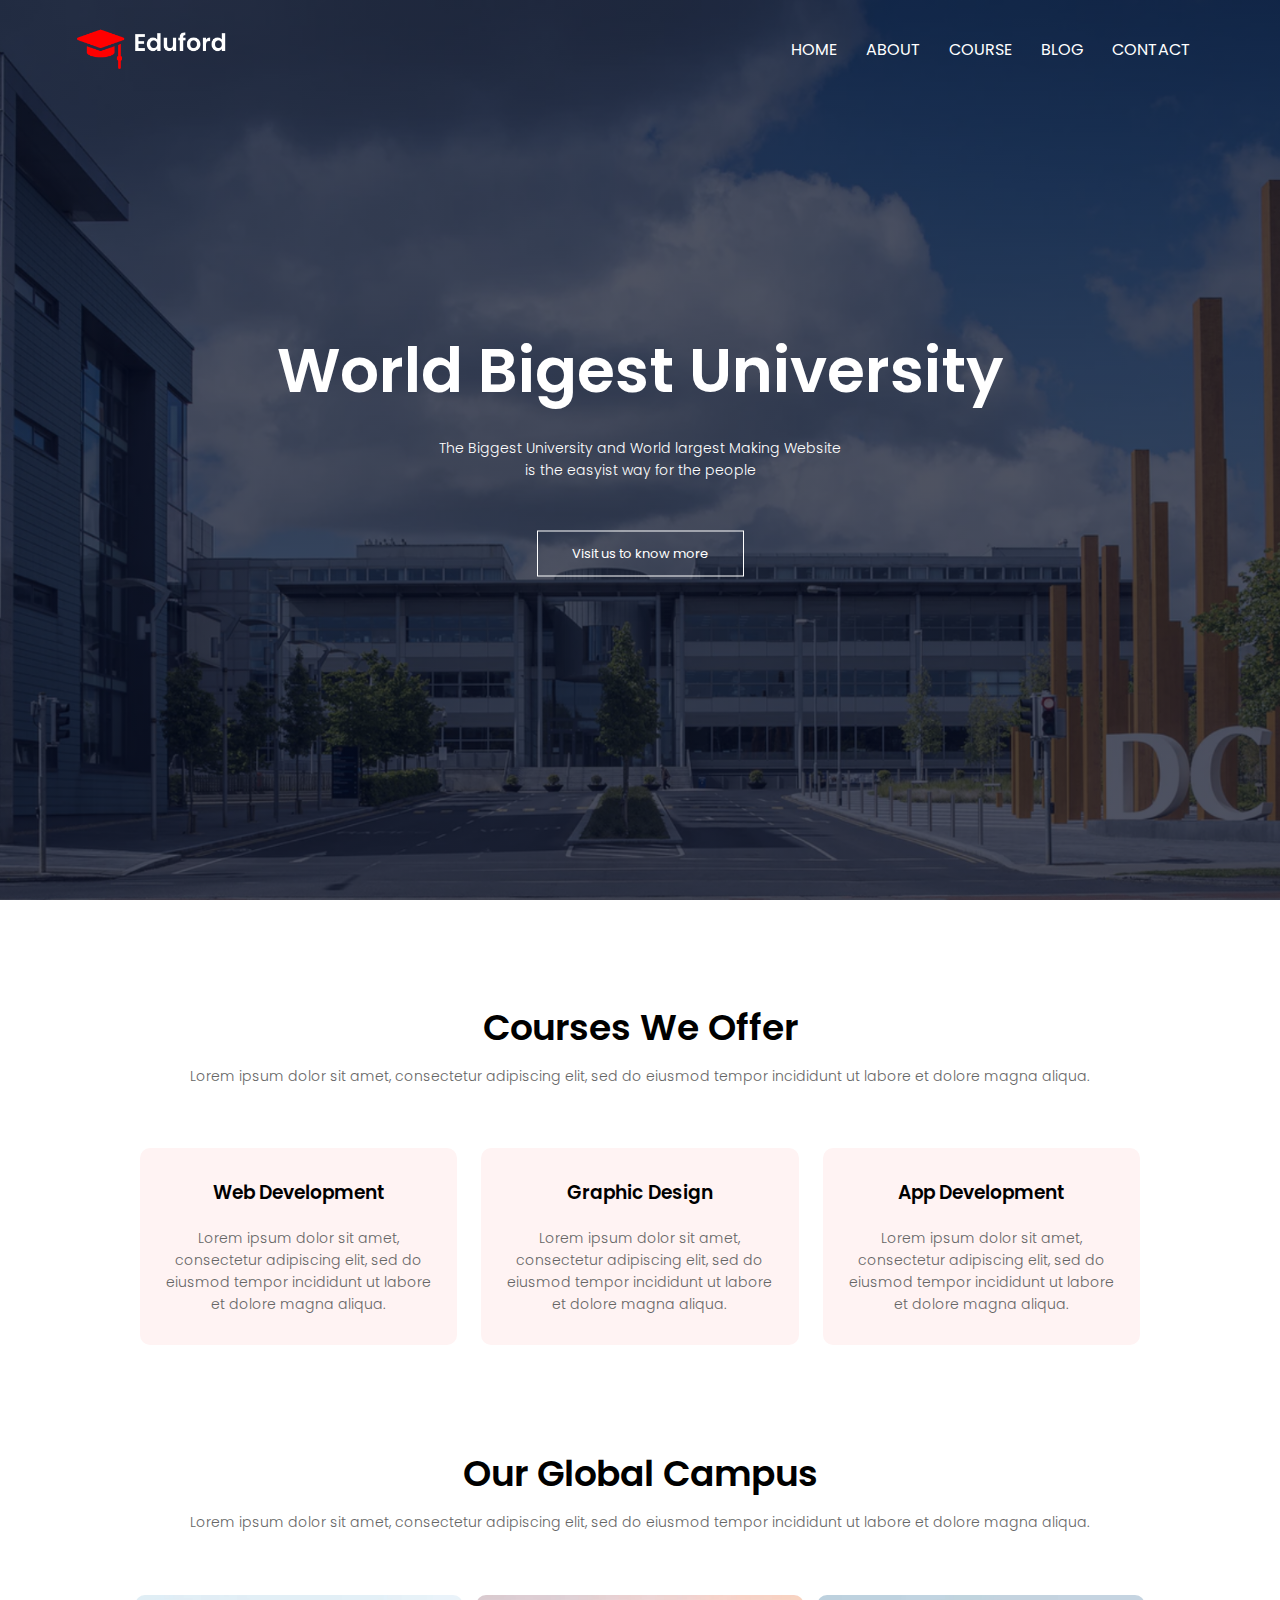
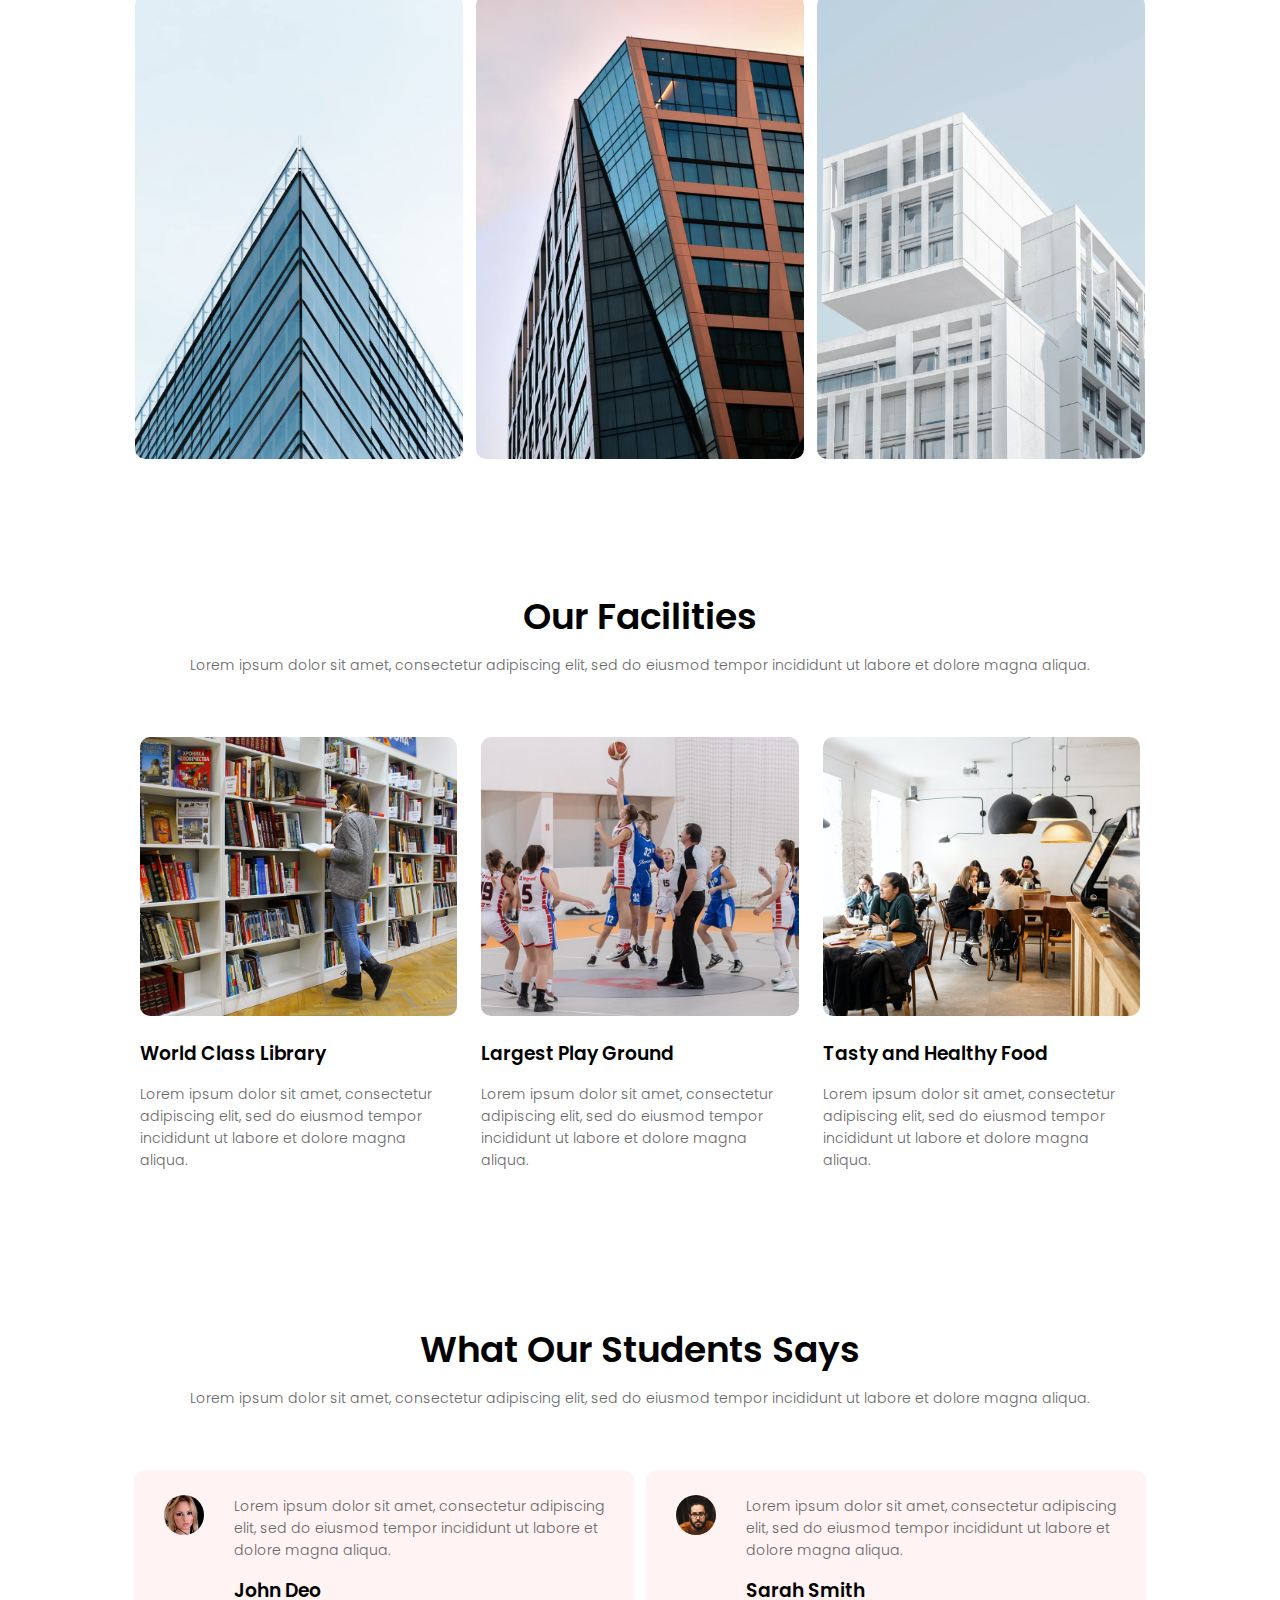
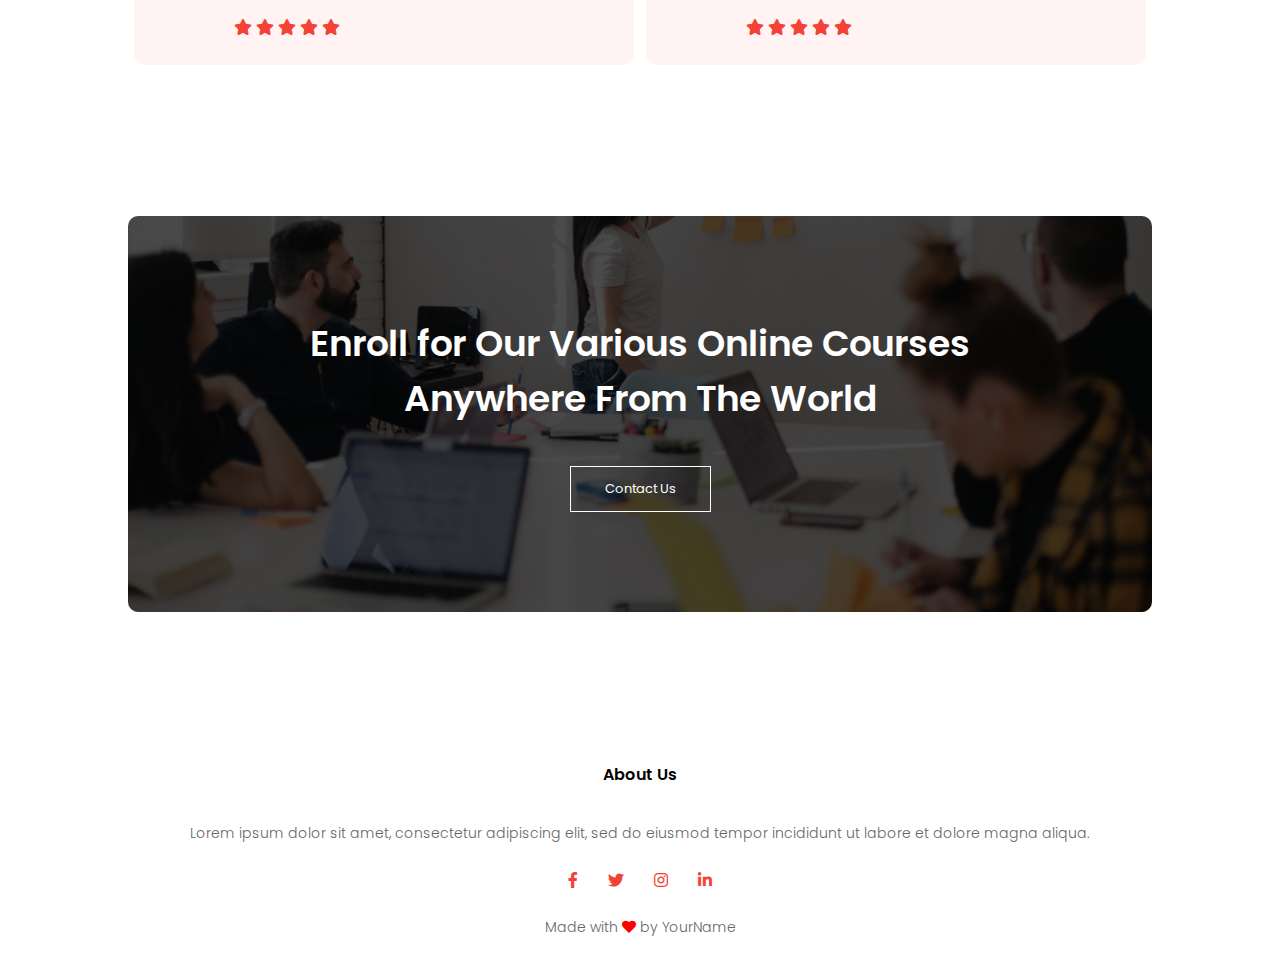
<file: index.html>
<!DOCTYPE html>
<html lang="en">
<head>
    <meta name="viewport" content="width=device-width, initial-scale=1.0">
    <title>My Website</title>
    <link rel="stylesheet" href="style.css">
    <link rel="preconnect" href="https://fonts.googleapis.com">
    <link rel="preconnect" href="https://fonts.gstatic.com" crossorigin>
    <link href="https://fonts.googleapis.com/css2?family=Poppins:wght@100;200;300;400;600;700&display=swap" rel="stylesheet">
    <link rel="stylesheet" href="https://cdnjs.cloudflare.com/ajax/libs/font-awesome/5.15.4/css/all.min.css">
</head>
<body>
    <section class="header">
        <nav>
            <a href="index.html"><img src="Images/logo.png"></a>
            <a href="about.html"></a>
            <div class="nav-links" id="navLinks">
                <i class="fa fa-times" onclick="hideMenu()"></i>
                <ul>
                    <li><a href="index.html">HOME</a></li>
                    <li><a href="about.html">ABOUT</a></li>
                    <li><a href="course.html">COURSE</a></li>
                    <li><a href="Blog.html">BLOG</a></li>
                    <li><a href="Contact.html">CONTACT</a></li>
                </ul>
            </div>
            <i class="fa fa-bars" onclick="showMenu()"></i>
        </nav>

        <div class="text-box">
            <h1>World Bigest University</h1>
            <p>The Biggest University and World largest Making Website <br> is the easyist way for the people</p>
            <a href="" class="hero-btn">Visit us to know more</a>
        </div>
    </section>
<!---------------------------------Course--------------------------------------->

<section class="course">
    <h1>Courses We Offer</h1>
    <p>Lorem ipsum dolor sit amet, consectetur adipiscing elit, sed do eiusmod tempor incididunt ut labore et dolore magna aliqua.</p>
    <div class="row">
        <div class="course-col">
            <h3>Web Development</h3>
            <p>Lorem ipsum dolor sit amet, consectetur adipiscing elit, sed do eiusmod tempor incididunt ut labore et dolore magna aliqua.</p>
        </div>
        <div class="course-col">
            <h3>Graphic Design</h3>
            <p>Lorem ipsum dolor sit amet, consectetur adipiscing elit, sed do eiusmod tempor incididunt ut labore et dolore magna aliqua.</p>
        </div>
        <div class="course-col">
            <h3>App Development</h3>
            <p>Lorem ipsum dolor sit amet, consectetur adipiscing elit, sed do eiusmod tempor incididunt ut labore et dolore magna aliqua.</p>
        </div>
</section>
<!---------------------------------Campus--------------------------------------->
<section class="campus">
    <h1>Our Global Campus</h1>
    <p>Lorem ipsum dolor sit amet, consectetur adipiscing elit, sed do eiusmod tempor incididunt ut labore et dolore magna aliqua.</p>

    <div class="row">
        <div class="campus-col">
            <img src="Images/london.png" alt="London">
            <div class="layer">
                <h3>LONDON</h3>
            </div>
        </div>

        <div class="campus-col">
            <img src="Images/newyork.png" alt="New York">
            <div class="layer">
                <h3>NEW YORK</h3>
            </div>
        </div>

        <div class="campus-col">
            <img src="Images/washington.png" alt="Washington">
            <div class="layer">
                <h3>WASHINGTON</h3>
            </div>
        </div>
    </div>

    </div>
</section>
<!---------------------------------Facilities--------------------------->

<section class="facilities">
    <h1>Our Facilities</h1>
    <p>Lorem ipsum dolor sit amet, consectetur adipiscing elit, sed do eiusmod tempor incididunt ut labore et dolore magna aliqua.</p>

    <div class="row">
        <div class="facilities-col">
            <img src="Images/library.png" alt="Library">
            <h3>World Class Library</h3>
            <p>Lorem ipsum dolor sit amet, consectetur adipiscing elit, sed do eiusmod tempor incididunt ut labore et dolore magna aliqua.</p>
        </div>

        <div class="facilities-col">
            <img src="Images/basketball.png" alt="Basketball">
            <h3>Largest Play Ground</h3>
            <p>Lorem ipsum dolor sit amet, consectetur adipiscing elit, sed do eiusmod tempor incididunt ut labore et dolore magna aliqua.</p>
        </div>

        <div class="facilities-col">
            <img src="Images/cafeteria.png" alt="Cafeteria">
            <h3>Tasty and Healthy Food</h3>
            <p>Lorem ipsum dolor sit amet, consectetur adipiscing elit, sed do eiusmod tempor incididunt ut labore et dolore magna aliqua.</p>
        </div>

</section>

<!---------------------------------Testimonials------------------------------->

<section class="testimonials">
    <h1>What Our Students Says</h1>
    <p>Lorem ipsum dolor sit amet, consectetur adipiscing elit, sed do eiusmod tempor incididunt ut labore et dolore magna aliqua.</p>

    <div class="row">
        <div class="testimonials-col">
            <img src="Images/user1.jpg" alt="User 1">
            <div>
                <p>Lorem ipsum dolor sit amet, consectetur adipiscing elit, sed do eiusmod tempor incididunt ut labore et dolore magna aliqua.</p>
                <h3>John Deo</h3>
                <i class="fa fa-star"></i>
                <i class="fa fa-star"></i>
                <i class="fa fa-star"></i>
                <i class="fa fa-star"></i>
                <i class="fa fa-star"></i>
                </div>
        </div>
        <div class="testimonials-col">
            <img src="Images/user2.jpg" alt="User 2">
            <div>
                <p>Lorem ipsum dolor sit amet, consectetur adipiscing elit, sed do eiusmod tempor incididunt ut labore et dolore magna aliqua.</p>
                <h3>Sarah Smith</h3>
                <i class="fa fa-star"></i>
                <i class="fa fa-star"></i>
                <i class="fa fa-star"></i>
                <i class="fa fa-star"></i>
                <i class="fa fa-star"></i>
                </div>
        </div>
    </div>

</section>
    

<!---------------Call to Action---------------->

    
<section class="cta">
    <h1>Enroll for Our Various Online Courses <br> Anywhere From The World</h1>
    <a href="" class="hero-btn">Contact Us</a>
</section>


<!---------------------------------Footer------------------------------->
<section class="footer">
    <h4>About Us</h4>
    <p>Lorem ipsum dolor sit amet, consectetur adipiscing elit, sed do eiusmod tempor incididunt ut labore et dolore magna aliqua.</p>
    <div class="icons">
        <i class="fab fa-facebook-f"></i>
        <i class="fab fa-twitter"></i>
        <i class="fab fa-instagram"></i>
        <i class="fab fa-linkedin-in"></i>
    </div>
    <p>Made with <i class="fa fa-heart"></i> by YourName</p>

<!-----------------------------JavaScript for Toggle Menu----------------------------->
<script>
    var navLinks = document.getElementById("navLinks");

    function showMenu(){
        navLinks.style.right = "0";
    }

    function hideMenu(){
        navLinks.style.right = "-200px";
    }   
</script>




</body>
</html>
</file>
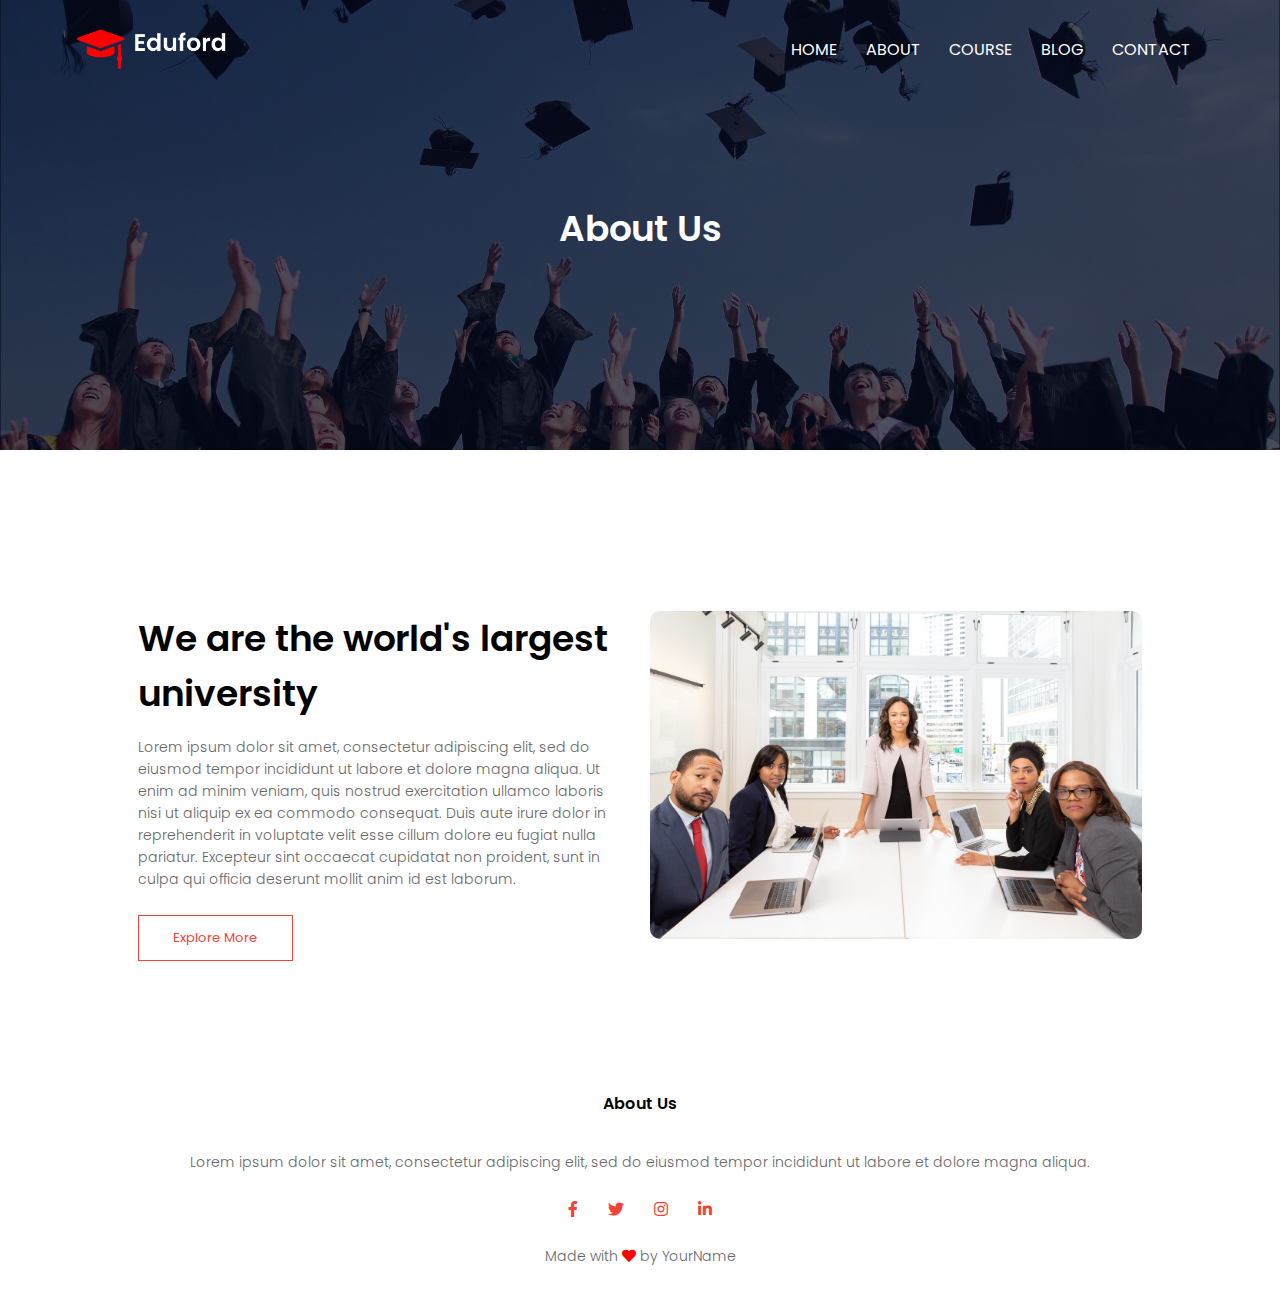
<file: about.html>
<!DOCTYPE html>
<html lang="en">
<head>
    <meta name="viewport" content="width=device-width, initial-scale=1.0">
    <title>My Website</title>
    <link rel="stylesheet" href="style.css">
    <link rel="preconnect" href="https://fonts.googleapis.com">
    <link rel="preconnect" href="https://fonts.gstatic.com" crossorigin>
    <link href="https://fonts.googleapis.com/css2?family=Poppins:wght@100;200;300;400;600;700&display=swap" rel="stylesheet">
    <link rel="stylesheet" href="https://cdnjs.cloudflare.com/ajax/libs/font-awesome/5.15.4/css/all.min.css">
</head>
<body>
    <section class="sub-header">
        <nav>
            <a href="index.html"><img src="Images/logo.png"></a>
            <a href=""></a>
            <div class="nav-links" id="navLinks">
                <i class="fa fa-times" onclick="hideMenu()"></i>
                <ul>
                    <li><a href="index.html">HOME</a></li>
                    <li><a href="about.html">ABOUT</a></li>
                    <li><a href="course.html">COURSE</a></li>
                    <li><a href="Blog.html">BLOG</a></li>
                    <li><a href="Contact.html">CONTACT</a></li>
                </ul>
            </div>
            <i class="fa fa-bars" onclick="showMenu()"></i>
        </nav>
        <h1>About Us</h1>
    </section>
<!-------------------------------ABout us Content------------------------->

<section class="about-us">
    <div class="row">
        <div class="about-col">
            <h1>We are the world's largest university</h1>
            <p>Lorem ipsum dolor sit amet, consectetur adipiscing elit, sed do eiusmod tempor incididunt ut labore et dolore magna aliqua. Ut enim ad minim veniam, quis nostrud exercitation ullamco laboris nisi ut aliquip ex ea commodo consequat. Duis aute irure dolor in reprehenderit in voluptate velit esse cillum dolore eu fugiat nulla pariatur. Excepteur sint occaecat cupidatat non proident, sunt in culpa qui officia deserunt mollit anim id est laborum.</p>
            <a href="" class="hero-btn   red-btn">Explore More</a>
        </div>
        <div class="about-col">
            <img src="Images/about.jpg">
        </div>
    </div>
</section>






















































































































































<!---------------------------------Footer------------------------------->
<section class="footer">
    <h4>About Us</h4>
    <p>Lorem ipsum dolor sit amet, consectetur adipiscing elit, sed do eiusmod tempor incididunt ut labore et dolore magna aliqua.</p>
    <div class="icons">
        <i class="fab fa-facebook-f"></i>
        <i class="fab fa-twitter"></i>
        <i class="fab fa-instagram"></i>
        <i class="fab fa-linkedin-in"></i>
    </div>
    <p>Made with <i class="fa fa-heart"></i> by YourName</p>

<!-----------------------------JavaScript for Toggle Menu----------------------------->
<script>
    var navLinks = document.getElementById("navLinks");

    function showMenu(){
        navLinks.style.right = "0";
    }

    function hideMenu(){
        navLinks.style.right = "-200px";
    }   
</script>




</body>
</html>
</file>
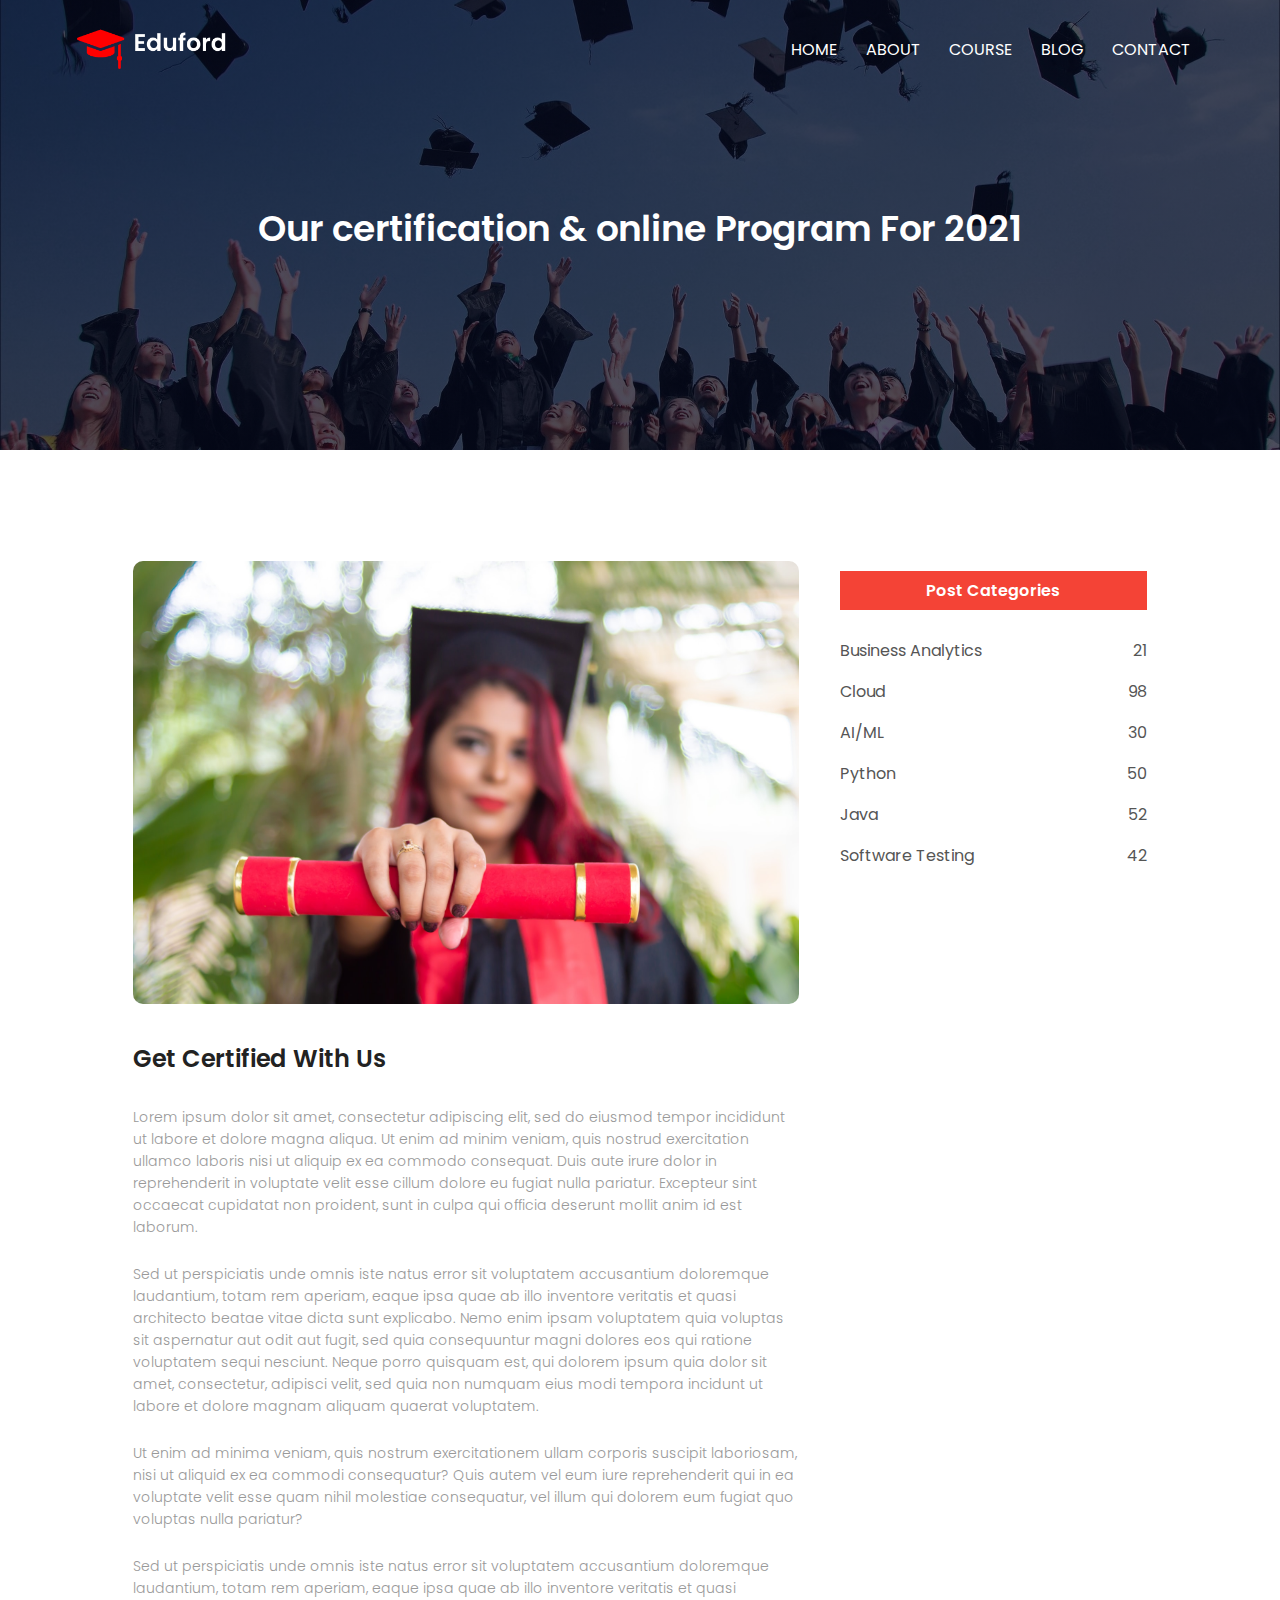
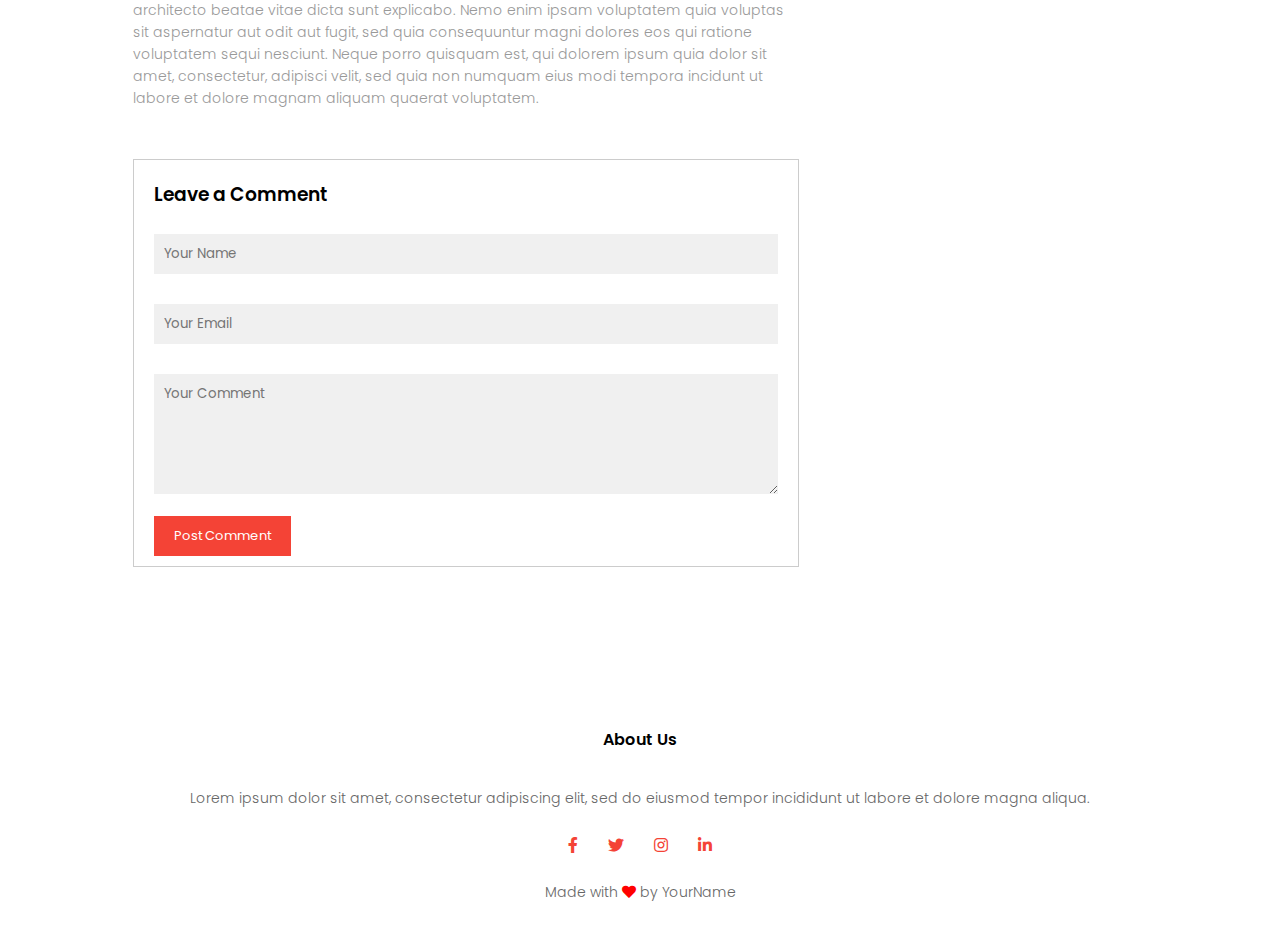
<file: Blog.html>
<!DOCTYPE html>
<html lang="en">
<head>
    <meta name="viewport" content="width=device-width, initial-scale=1.0">
    <title>My Website</title>
    <link rel="stylesheet" href="style.css">
    <link rel="preconnect" href="https://fonts.googleapis.com">
    <link rel="preconnect" href="https://fonts.gstatic.com" crossorigin>
    <link href="https://fonts.googleapis.com/css2?family=Poppins:wght@100;200;300;400;600;700&display=swap" rel="stylesheet">
    <link rel="stylesheet" href="https://cdnjs.cloudflare.com/ajax/libs/font-awesome/5.15.4/css/all.min.css">
</head>
<body>
    <section class="sub-header">
        <nav>
            <a href="index.html"><img src="Images/logo.png"></a>
            <a href=""></a>
            <div class="nav-links" id="navLinks">
                <i class="fa fa-times" onclick="hideMenu()"></i>
                <ul>
                    <li><a href="index.html">HOME</a></li>
                    <li><a href="about.html">ABOUT</a></li>
                    <li><a href="course.html">COURSE</a></li>
                    <li><a href="Blog.html">BLOG</a></li>
                    <li><a href="Contact.html">CONTACT</a></li>
                </ul>
            </div>
            <i class="fa fa-bars" onclick="showMenu()"></i>
        </nav>
        <h1>Our certification & online Program For 2021</h1>
    </section>

    <!---------------------------------Blog Section------------------------------->
    <section class="blog-content">

        <div class="row">
            <div class="blog-left">
                <img src="Images/certificate.jpg">
                <h2>Get Certified With Us</h2>
                <p>Lorem ipsum dolor sit amet, consectetur adipiscing elit, sed do eiusmod tempor incididunt ut labore et dolore magna aliqua. Ut enim ad minim veniam, quis nostrud exercitation ullamco laboris nisi ut aliquip ex ea commodo consequat. Duis aute irure dolor in reprehenderit in voluptate velit esse cillum dolore eu fugiat nulla pariatur. Excepteur sint occaecat cupidatat non proident, sunt in culpa qui officia deserunt mollit anim id est laborum.</p>
                <br>
                <p>Sed ut perspiciatis unde omnis iste natus error sit voluptatem accusantium doloremque laudantium, totam rem aperiam, eaque ipsa quae ab illo inventore veritatis et quasi architecto beatae vitae dicta sunt explicabo. Nemo enim ipsam voluptatem quia voluptas sit aspernatur aut odit aut fugit, sed quia consequuntur magni dolores eos qui ratione voluptatem sequi nesciunt. Neque porro quisquam est, qui dolorem ipsum quia dolor sit amet, consectetur, adipisci velit, sed quia non numquam eius modi tempora incidunt ut labore et dolore magnam aliquam quaerat voluptatem.</p>
                <br>
                <p>Ut enim ad minima veniam, quis nostrum exercitationem ullam corporis suscipit laboriosam, nisi ut aliquid ex ea commodi consequatur? Quis autem vel eum iure reprehenderit qui in ea voluptate velit esse quam nihil molestiae consequatur, vel illum qui dolorem eum fugiat quo voluptas nulla pariatur?</p>
                <br>
                <p>Sed ut perspiciatis unde omnis iste natus error sit voluptatem accusantium doloremque laudantium, totam rem aperiam, eaque ipsa quae ab illo inventore veritatis et quasi architecto beatae vitae dicta sunt explicabo. Nemo enim ipsam voluptatem quia voluptas sit aspernatur aut odit aut fugit, sed quia consequuntur magni dolores eos qui ratione voluptatem sequi nesciunt. Neque porro quisquam est, qui dolorem ipsum quia dolor sit amet, consectetur, adipisci velit, sed quia non numquam eius modi tempora incidunt ut labore et dolore magnam aliquam quaerat voluptatem.</p>


                <div class="comment-box">

                    <h3>Leave a Comment</h3>
                    <form class="comment-form">
                        <input type="text" placeholder="Your Name" required>
                        <input type="email" placeholder="Your Email" required>
                        <textarea rows="5" placeholder="Your Comment" required></textarea>
                        <button type="submit" class="hero-btn red-btn">Post Comment</button>


                    </form>


                </div>










            </div>
            <div class="blog-right">
                <h3>Post Categories</h3>
                <div>
                    <span>Business Analytics</span>
                    <span>21</span>
                </div>
                <div>
                    <span>Cloud</span>
                    <span>98</span>
                </div>
                <div>
                    <span>AI/ML</span>
                    <span>30</span>
            </div>
                <div>
                    <span>Python</span>
                    <span>50</span>
                </div>
                <div>
                    <span>Java</span>
                    <span>52</span>
                </div>
                <div>
                    <span>Software Testing</span>
                    <span>42</span>
                </div>
        </div>
    </section>


<!---------------------------------Footer------------------------------->
<section class="footer">
    <h4>About Us</h4>
    <p>Lorem ipsum dolor sit amet, consectetur adipiscing elit, sed do eiusmod tempor incididunt ut labore et dolore magna aliqua.</p>
    <div class="icons">
        <i class="fab fa-facebook-f"></i>
        <i class="fab fa-twitter"></i>
        <i class="fab fa-instagram"></i>
        <i class="fab fa-linkedin-in"></i>
    </div>
    <p>Made with <i class="fa fa-heart"></i> by YourName</p>

<!-----------------------------JavaScript for Toggle Menu----------------------------->
<script>
    var navLinks = document.getElementById("navLinks");

    function showMenu(){
        navLinks.style.right = "0";
    }

    function hideMenu(){
        navLinks.style.right = "-200px";
    }   
</script>




</body>
</html>
</file>
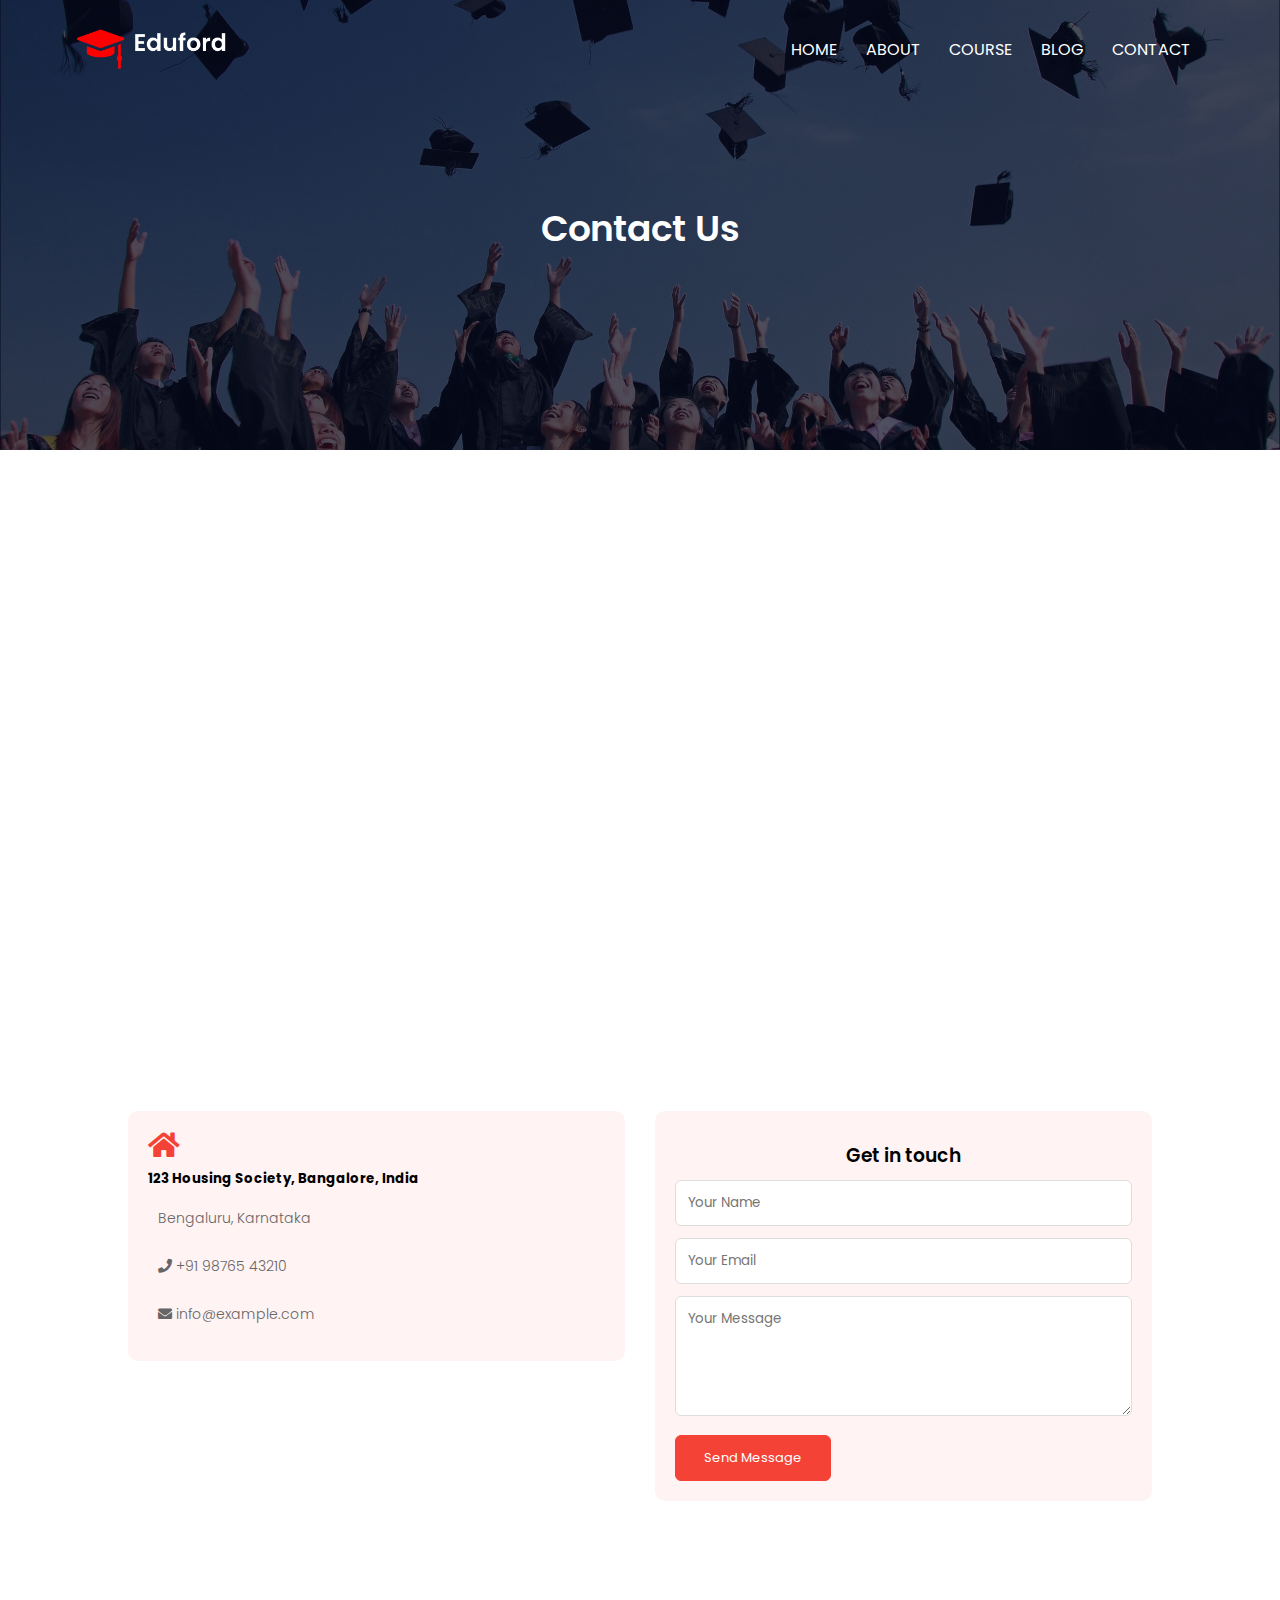
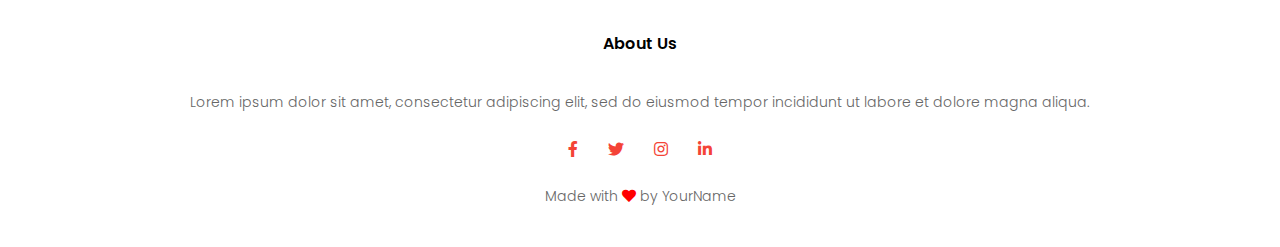
<file: Contact.html>
<!DOCTYPE html>
<html lang="en">
<head>
    <meta name="viewport" content="width=device-width, initial-scale=1.0">
    <title>My Website</title>
    <link rel="stylesheet" href="style.css">
    <link rel="preconnect" href="https://fonts.googleapis.com">
    <link rel="preconnect" href="https://fonts.gstatic.com" crossorigin>
    <link href="https://fonts.googleapis.com/css2?family=Poppins:wght@100;200;300;400;600;700&display=swap" rel="stylesheet">
    <link rel="stylesheet" href="https://cdnjs.cloudflare.com/ajax/libs/font-awesome/5.15.4/css/all.min.css">
</head>
<body>
    <section class="sub-header">
        <nav>
            <a href="index.html"><img src="Images/logo.png"></a>
            <a href=""></a>
            <div class="nav-links" id="navLinks">
                <i class="fa fa-times" onclick="hideMenu()"></i>
                <ul>
                    <li><a href="index.html">HOME</a></li>
                    <li><a href="about.html">ABOUT</a></li>
                    <li><a href="course.html">COURSE</a></li>
                    <li><a href="Blog.html">BLOG</a></li>
                    <li><a href="Contact.html">CONTACT</a></li>
                </ul>
            </div>
            <i class="fa fa-bars" onclick="showMenu()"></i>
        </nav>
        <h1>Contact Us</h1>
    </section>
<!-------------------------------ABout us Content------------------------->


<section class="location">
    <iframe src="https://www.google.com/maps/embed?pb=!1m18!1m12!1m3!1d3886.7717935846545!2d77.59537107489437!3d13.050192887272454!2m3!1f0!2f0!3f0!3m2!1i1024!2i768!4f13.1!3m3!1m2!1s0x3bae177eca7756c9%3A0x3507209562ab16f6!2sPresidency%20College!5e0!3m2!1sen!2sin!4v1763015223659!5m2!1sen!2sin" width="600" height="450" style="border:0;" allowfullscreen="" loading="lazy" referrerpolicy="no-referrer-when-downgrade"></iframe><div class="row">


</section>



</section>
<section class="contact-us">
    <div class="row">
        <div class="contact-col">
            <i class="fa fa-home"></i>
            <div class="contact-info">
                <h5>123 Housing Society, Bangalore, India</h5>
                <p>Bengaluru, Karnataka</p>
                <p><i class="fa fa-phone"></i> +91 98765 43210</p>
                <p><i class="fa fa-envelope"></i> info@example.com</p>
            </div>
        </div>

        <div class="contact-col">
            <h3>Get in touch</h3>
            <form class="contact-form" action="#" method="post">
                <input type="text" name="name" placeholder="Your Name" required>
                <input type="email" name="email" placeholder="Your Email" required>
                <textarea name="message" placeholder="Your Message" required></textarea>
                <button type="submit" class="hero-btn">Send Message</button>
            </form>
        </div>
    </div>
</section>

















































































































































<!---------------------------------Footer------------------------------->
<section class="footer">
    <h4>About Us</h4>
    <p>Lorem ipsum dolor sit amet, consectetur adipiscing elit, sed do eiusmod tempor incididunt ut labore et dolore magna aliqua.</p>
    <div class="icons">
        <i class="fab fa-facebook-f"></i>
        <i class="fab fa-twitter"></i>
        <i class="fab fa-instagram"></i>
        <i class="fab fa-linkedin-in"></i>
    </div>
    <p>Made with <i class="fa fa-heart"></i> by YourName</p>

<!-----------------------------JavaScript for Toggle Menu----------------------------->
<script>
    var navLinks = document.getElementById("navLinks");

    function showMenu(){
        navLinks.style.right = "0";
    }

    function hideMenu(){
        navLinks.style.right = "-200px";
    }   
</script>




</body>
</html>
</file>
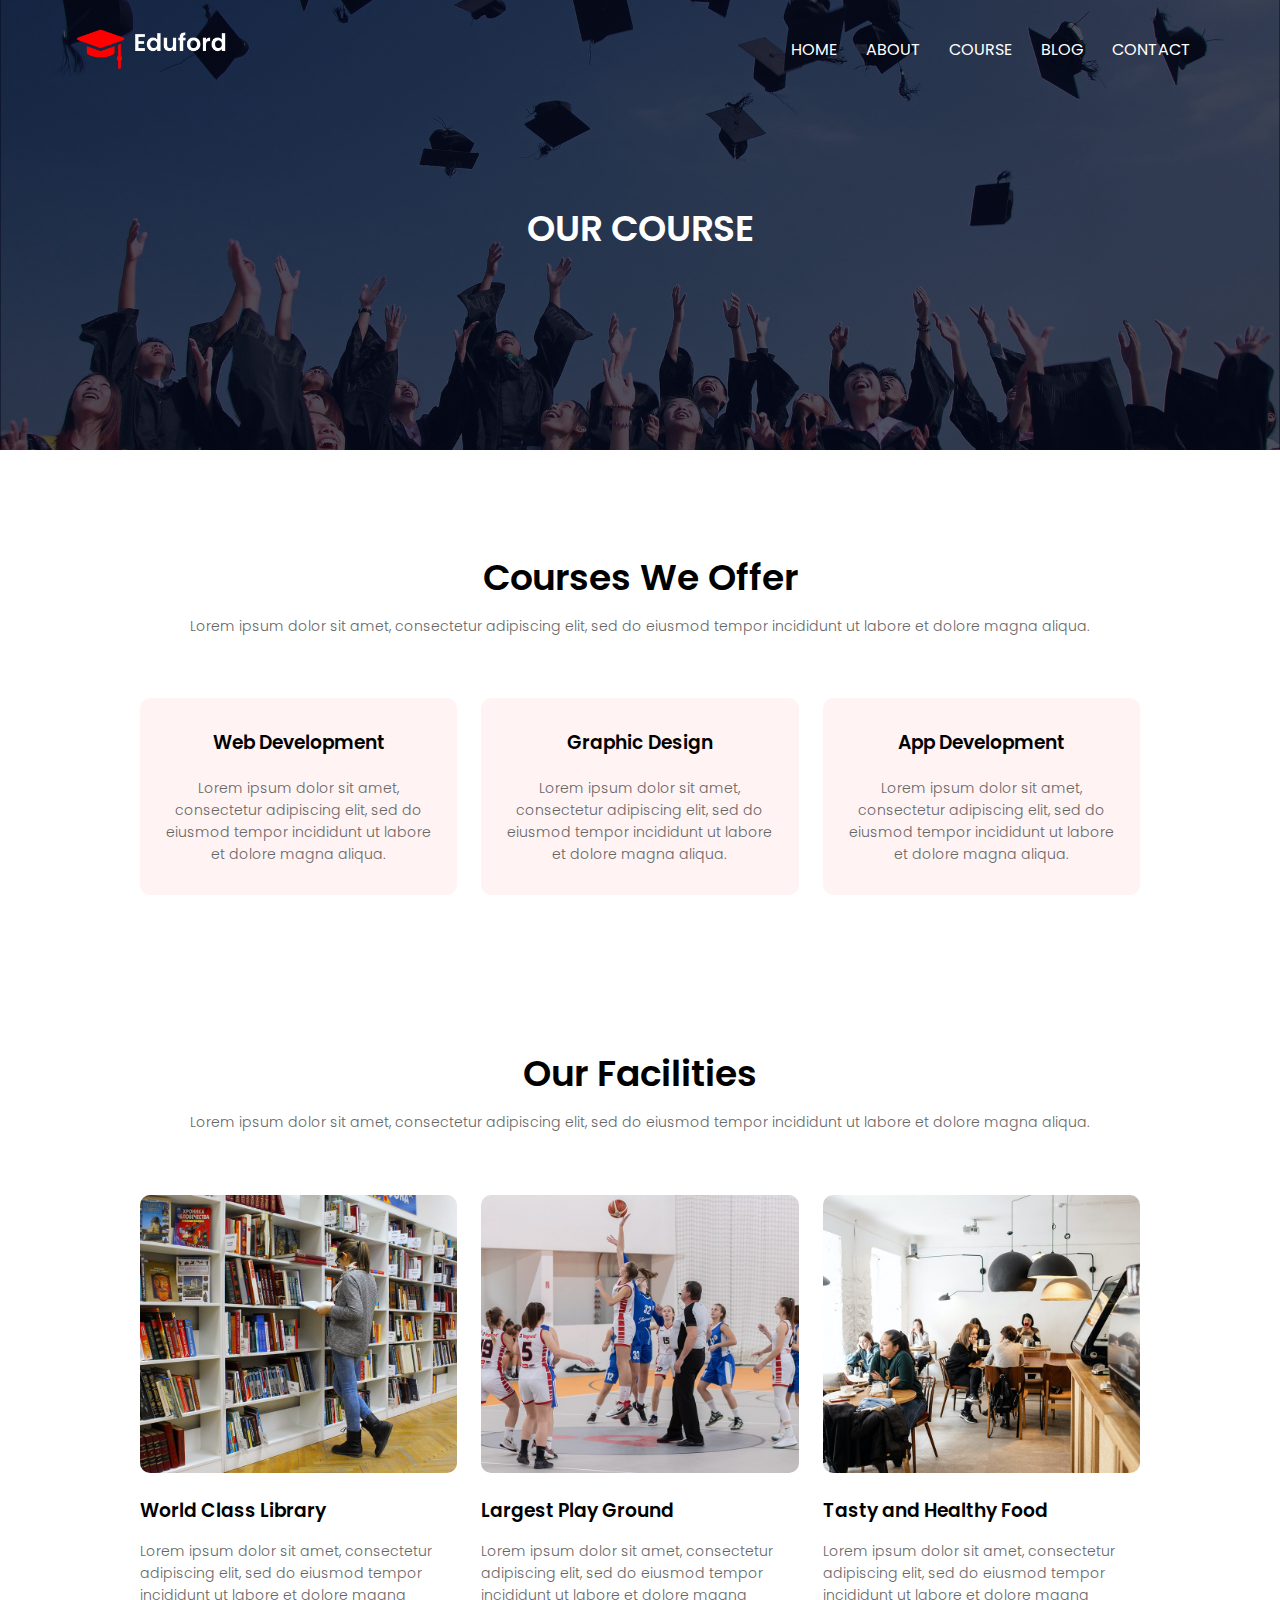
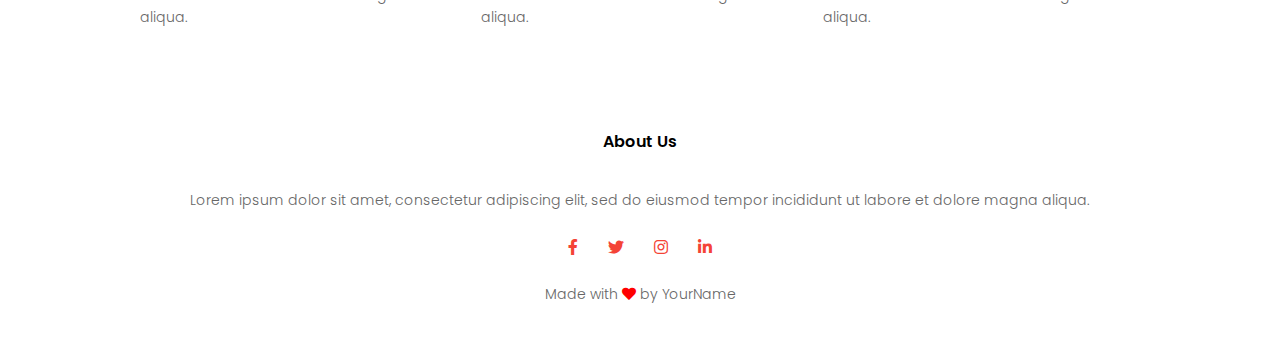
<file: course.html>
<!DOCTYPE html>
<html lang="en">
<head>
    <meta name="viewport" content="width=device-width, initial-scale=1.0">
    <title>My Website</title>
    <link rel="stylesheet" href="style.css">
    <link rel="preconnect" href="https://fonts.googleapis.com">
    <link rel="preconnect" href="https://fonts.gstatic.com" crossorigin>
    <link href="https://fonts.googleapis.com/css2?family=Poppins:wght@100;200;300;400;600;700&display=swap" rel="stylesheet">
    <link rel="stylesheet" href="https://cdnjs.cloudflare.com/ajax/libs/font-awesome/5.15.4/css/all.min.css">
</head>
<body>
    <section class="sub-header">
        <nav>
            <a href="index.html"><img src="Images/logo.png"></a>
            <a href=""></a>
            <div class="nav-links" id="navLinks">
                <i class="fa fa-times" onclick="hideMenu()"></i>
                <ul>
                    <li><a href="index.html">HOME</a></li>
                    <li><a href="about.html">ABOUT</a></li>
                    <li><a href="course.html">COURSE</a></li>
                    <li><a href="Blog.html">BLOG</a></li>
                    <li><a href="Contact.html">CONTACT</a></li>
                </ul>
            </div>
            <i class="fa fa-bars" onclick="showMenu()"></i>
        </nav>
        <h1>OUR COURSE</h1>
    </section>
<!-------------------------------Course------------------------->

<section class="course">
    <h1>Courses We Offer</h1>
    <p>Lorem ipsum dolor sit amet, consectetur adipiscing elit, sed do eiusmod tempor incididunt ut labore et dolore magna aliqua.</p>
    <div class="row">
        <div class="course-col">
            <h3>Web Development</h3>
            <p>Lorem ipsum dolor sit amet, consectetur adipiscing elit, sed do eiusmod tempor incididunt ut labore et dolore magna aliqua.</p>
        </div>
        <div class="course-col">
            <h3>Graphic Design</h3>
            <p>Lorem ipsum dolor sit amet, consectetur adipiscing elit, sed do eiusmod tempor incididunt ut labore et dolore magna aliqua.</p>
        </div>
        <div class="course-col">
            <h3>App Development</h3>
            <p>Lorem ipsum dolor sit amet, consectetur adipiscing elit, sed do eiusmod tempor incididunt ut labore et dolore magna aliqua.</p>
        </div>
</section>
<!---------------------------------Facilities--------------------------->

<section class="facilities">
    <h1>Our Facilities</h1>
    <p>Lorem ipsum dolor sit amet, consectetur adipiscing elit, sed do eiusmod tempor incididunt ut labore et dolore magna aliqua.</p>

    <div class="row">
        <div class="facilities-col">
            <img src="Images/library.png" alt="Library">
            <h3>World Class Library</h3>
            <p>Lorem ipsum dolor sit amet, consectetur adipiscing elit, sed do eiusmod tempor incididunt ut labore et dolore magna aliqua.</p>
        </div>

        <div class="facilities-col">
            <img src="Images/basketball.png" alt="Basketball">
            <h3>Largest Play Ground</h3>
            <p>Lorem ipsum dolor sit amet, consectetur adipiscing elit, sed do eiusmod tempor incididunt ut labore et dolore magna aliqua.</p>
        </div>

        <div class="facilities-col">
            <img src="Images/cafeteria.png" alt="Cafeteria">
            <h3>Tasty and Healthy Food</h3>
            <p>Lorem ipsum dolor sit amet, consectetur adipiscing elit, sed do eiusmod tempor incididunt ut labore et dolore magna aliqua.</p>
        </div>

</section>


<!---------------------------------Footer------------------------------->
<section class="footer">
    <h4>About Us</h4>
    <p>Lorem ipsum dolor sit amet, consectetur adipiscing elit, sed do eiusmod tempor incididunt ut labore et dolore magna aliqua.</p>
    <div class="icons">
        <i class="fab fa-facebook-f"></i>
        <i class="fab fa-twitter"></i>
        <i class="fab fa-instagram"></i>
        <i class="fab fa-linkedin-in"></i>
    </div>
    <p>Made with <i class="fa fa-heart"></i> by YourName</p>

<!-----------------------------JavaScript for Toggle Menu----------------------------->
<script>
    var navLinks = document.getElementById("navLinks");

    function showMenu(){
        navLinks.style.right = "0";
    }

    function hideMenu(){
        navLinks.style.right = "-200px";
    }   
</script>




</body>
</html>
</file>
<file: style.css>
*{
    margin: 0;
    padding: 0;
    font-family: 'Poppins', sans-serif;
}
.header{
    min-height: 100vh;
    width: 100%;
    background-image: linear-gradient(rgba(4,9,30,0.7), rgba(4,9,30,0.7)), url(Images/banner.png);
    background-position: center;
    background-size: cover;
    position: relative;
}
nav{
    display: flex;
    padding: 2% 6%;
    justify-content: space-between;
    align-items: center;
}
nav img{
    width: 150px;
}
.nav-links{
    flex: 1;
    text-align: right;
}
.nav-links ul li{
    list-style: none;
    display: inline-block;
    padding: 8px 12px;
    position: relative;
}
.nav-links ul li a{
    color: #fff;
    text-decoration: none;
    font-size: 16px;
}
.nav-links ul li::after{
    content: '';
    width: 0%;
    height: 2px;
    background: #f44336;
    display: block;
    margin: auto;
    transition: 0.5s;
}
.nav-links ul li:hover::after{
    width: 100%;
}
.text-box{
    width: 90%;
    color: #fff;
    position: absolute;
    top: 50%;
    left: 50%;
    transform: translate(-50%, -50%);
    text-align: center;
}
.text-box h1{
    font-size: 62px;
}
.text-box p{
    margin: 10px 0 40px;
    font-size: 14px;
    color: #fff;
}
.hero-btn{
    display: inline-block;
    text-decoration: none;
    color: #fff;
    border: 1px solid #fff;
    padding: 12px 34px;
    font-size: 13px;
    background: transparent;
    position: relative;
    cursor: pointer;
}
.hero-btn:hover{
    border: 1px solid #f44336;
    background: #f44336;
    transition: 1s;
}
nav .fa{
    display: none;
}
@media (max-width: 700px){
    .text-box h1{
        font-size: 20px;
    }
    .nav-links ul li a{
        font-size: 14px;
    }
    .nav-links{
        position: absolute;
        background: #f44336;
        height: 100vh;
        width: 200px;
        top: 0;
        right: -200px;
        text-align: left;
        z-index: 2;
        transition: 1s;
    }
    nav .fa{
        display: block;
        color: #fff;
        margin: 10px;
        font-size: 22px;
        cursor: pointer;
    }
    .nav-links ul{
        padding: 30px;
    }
}

.course {
    width: 80%;
    margin: auto;
    text-align: center;
    padding-top: 100px;
}

h1 {
    font-size: 36px;
    font-weight: 600;
}

p {
    color: #666;
    font-size: 14px;
/* Make the campus section display three vertical rows (one campus per row) */
.campus .row{
    display: flex;
    flex-direction: column;
    gap: 30px;
}

.campus .campus-col{
    /* ensure each campus-col takes full width when stacked */
    flex-basis: 100%;
}
    font-weight: 300;
    line-height: 22px;
    padding: 10px;
}

.row {
    margin-top: 5%;
    display: flex;
    justify-content: space-around;
}

.course-col {
    flex-basis: 31%;
    background: #fff3f3;
    border-radius: 10px;
    margin-bottom: 5%;
    padding: 20px 12px;
    box-sizing: border-box;
    transition: 0.5s;
}

h3 {
    text-align: center;
    font-weight: 600;
    margin: 10px 0;
}

.course-col:hover {
    box-shadow: 0 0 20px rgba(0, 0, 0, 0.2);
}

@media (max-width:700px){
    .row {
        flex-direction: column;
    }
}
/*---------------------------------Campus---------------------------------------*/
.campus {
    width: 80%;
    margin: auto;
    text-align: center;
    padding-top: 50px;
}

.campus-col{
    flex-basis: 32%;
    border-radius: 10px;
    margin-bottom: 30px;
    position: relative;
    overflow: hidden;
}
.campus-col img{
    width: 100%; 
    display: block;  
}
.layer{
    background: transparent;
    height: 100%;
    width: 100%;
    position: absolute;
    top: 0;
    left: 0;
    transition: 0.5s;
}
.layer:hover{
    background: rgba(226, 0, 0, 0.7);
}

.layer h3{
    width: 100%;
    font-weight: 500;
    color: #fff;
    font-size: 26px;
    bottom: 0;
    left: 50%;
    transform: translateX(-50%);
    position: absolute;
    opacity: 0;
    transition: 0.5s;
}
.layer:hover h3{
    bottom: 49%;
    opacity: 1;
}

/*---------------------------------Facilities-----------------------*/
.facilities {
    width: 80%;
    margin: auto;
    text-align: center;
    padding-top: 100px;
}

.facilities-col {
    flex-basis: 31%;
    border-radius: 10px;
    margin-bottom: 5%;
    text-align: left;
}

.facilities-col img {
    width: 100%;
    border-radius: 10px;

}

.facilities-col p{
    padding:0;
}
.facilities-col h3{
  margin-top: 16px;
  margin-bottom: 15px;
  text-align: left;
}
/*-----------------------------------------------------Testimonials-----------------------*/
.testimonials {
    width: 80%;
    margin: auto;
    text-align: center;
    padding-top: 100px;
}

.testimonials-col{
    flex-basis: 44%;
    border-radius: 10px;
    margin-bottom: 5%;
    text-align: left;
    background: #fff3f3;
    padding: 25px;
    cursor: pointer;
    display: flex;
}
.testimonials-col img{
    height: 40px;
    margin-left: 5px;
    margin-right: 30px;
    border-radius: 50%;
}
.testimonials-col p{
    padding:0;
}
.testimonials-col h3{
  margin-top: 15px;
  text-align: left;
}

.testimonials-col .fa{
    color: #f44336;
}
@media (max-width:700px){
    .testimonials-col img{
        margin-left: 0px;
        margin-right: 15px;
    }
}

/*---------------------------------Contact Section-----------------------*/
.location{
    width: 80%;
    margin: 50px auto 0 auto;
    display: flex;
    justify-content: center;
}
.location iframe{
    width: 100%;
    max-width: 900px;
    height: 450px;
    border: 0;
    border-radius: 8px;
}

.contact-us{
    width: 80%;
    margin: 40px auto 80px auto;
}
.contact-us .row{
    display: flex;
    gap: 30px;
    align-items: flex-start;
    flex-wrap: wrap;
}
.contact-col{
    flex: 1 1 45%;
    background: #fff3f3;
    padding: 20px;
    border-radius: 10px;
    box-sizing: border-box;
}
.contact-col i.fa-home{
    color: #f44336;
    font-size: 28px;
    margin-bottom: 10px;
    display: inline-block;
}
.contact-info h5{
    margin: 0 0 8px 0;
}
.contact-info p{
    margin: 6px 0;
    color: #666;
}

.contact-form input,
.contact-form textarea{
    width: 100%;
    padding: 12px;
    margin-bottom: 12px;
    border: 1px solid #ddd;
    border-radius: 6px;
    box-sizing: border-box;
    font-family: inherit;
}
.contact-form textarea{
    min-height: 120px;
    resize: vertical;
}
.contact-form .hero-btn{
    padding: 12px 28px;
    background: #f44336;
    border: 1px solid #f44336;
    color: #fff;
    border-radius: 6px;
}
.contact-form .hero-btn:hover{
    background: #cc2511;
}

@media (max-width:700px){
    .location iframe{ height: 300px; }
    .contact-us .row{ flex-direction: column; }
    .contact-col{ flex-basis: 100%; }
}

/*---------------------------------Call to Action-----------------------*/
.cta{
   margin: 100px auto;
   width: 80%;
   background-image: linear-gradient(rgba(0,0,0,0.7), rgba(0,0,0,0.7)), url(Images/banner2.jpg);
   background-position: center;
   background-size: cover;
   border-radius: 10px;
   text-align: center;
   padding: 100px 0;
}

.cta h1{
    color: #fff;
    margin-bottom: 40px;
    padding: 0;
}

@media (max-width:700px){
    .cta h1{
        font-size: 24px;
    }
}

/*---------------------------------Footer-----------------------*/
.footer{
    width: 100%;
    text-align: center;
    padding: 30px 0;
}
.footer h4{
    margin-bottom: 25px;
    margin-top: 20px;
    font-weight: 600;

}

.icons .fab{
    color: #f44336;
    margin: 0 13px;
    cursor: pointer;
    padding: 18px 0;
}

.fa-heart{
    color: red;
}

/*---------About Page Styling---------*/
.sub-header{
    height: 50vh;
    width: 100%;
    background-image: linear-gradient(rgba(4,9,30,0.7), rgba(4,9,30,0.7)), url("Images/background.jpg");
    background-position: center;
    background-size: cover;
    text-align: center;
    color: #fff;
    
}

.sub-header h1{
    margin-top: 100px;

}

.about-us{
    width: 80%;
    margin: auto;
    padding: 50px;
    padding-top: 80px;
}

.about-col{
    flex-basis: 48%;
    padding: 30px 2px;

}

.about-col img{
    width: 100%;
    border-radius: 10px;
}

.about-col h1{
    padding-top: 0;

}

.about-col p{
    padding: 15px 0 25px;
}

.red-btn{
    border: 1px solid #f44336;
    background: transparent;
    color: #f44336;

}

.red-btn:hover{
    background: #f44336;
    color: #fff;
    transition: 1s;
}
/*---------Blog Page Styling---------*/
.blog-content{
    width: 80%;
    margin: auto;
    padding: 60px 0;

}
.blog-left{
    flex-basis: 65%;
    padding-right: 30px;
   
}

.blog-left img{
    width: 100%;
    border-radius: 10px;
    
}
.blog-left h2{
    margin: 30px 0;
    color: #222;
    font-weight: 600;
}

.blog-left p{
    color: #999;
    padding: 0;
}

.blog-right{
    flex-basis: 30%;
}
.blog-right h3{
    background: #f44336;
    color: #fff;
    padding: 7px 0;
    font-size: 16px;
    margin-bottom: 20px;

}

.blog-right div{
    display: flex;
    align-items: center;
    justify-content: space-between;
    color: #555;
    padding: 8px 0;
    box-sizing: border-box;


}

.comment-box{
    border: 1px solid #ccc;
    margin: 50px 0;
    padding: 10px 20px;


}
.comment-box h3{
    text-align: left;

}

.comment-form input, .comment-form textarea{
    width: 100%;
    padding: 10px;
    margin: 15px 0;
    box-sizing: border-box;
    border: none;
    outline: none;
    background: #f0f0f0;

}
.comment-form button{
    padding: 10px 20px;
    border: none;
    outline: none;
    background: #f44336;
    color: #fff;
    cursor: pointer;

}
/*---------Contact Page Styling---------*/
.location{
    width: 80%;
    margin: auto;
    padding: 80px 0;

}
.location iframe{
    width: 100%;
    

}
</file>
